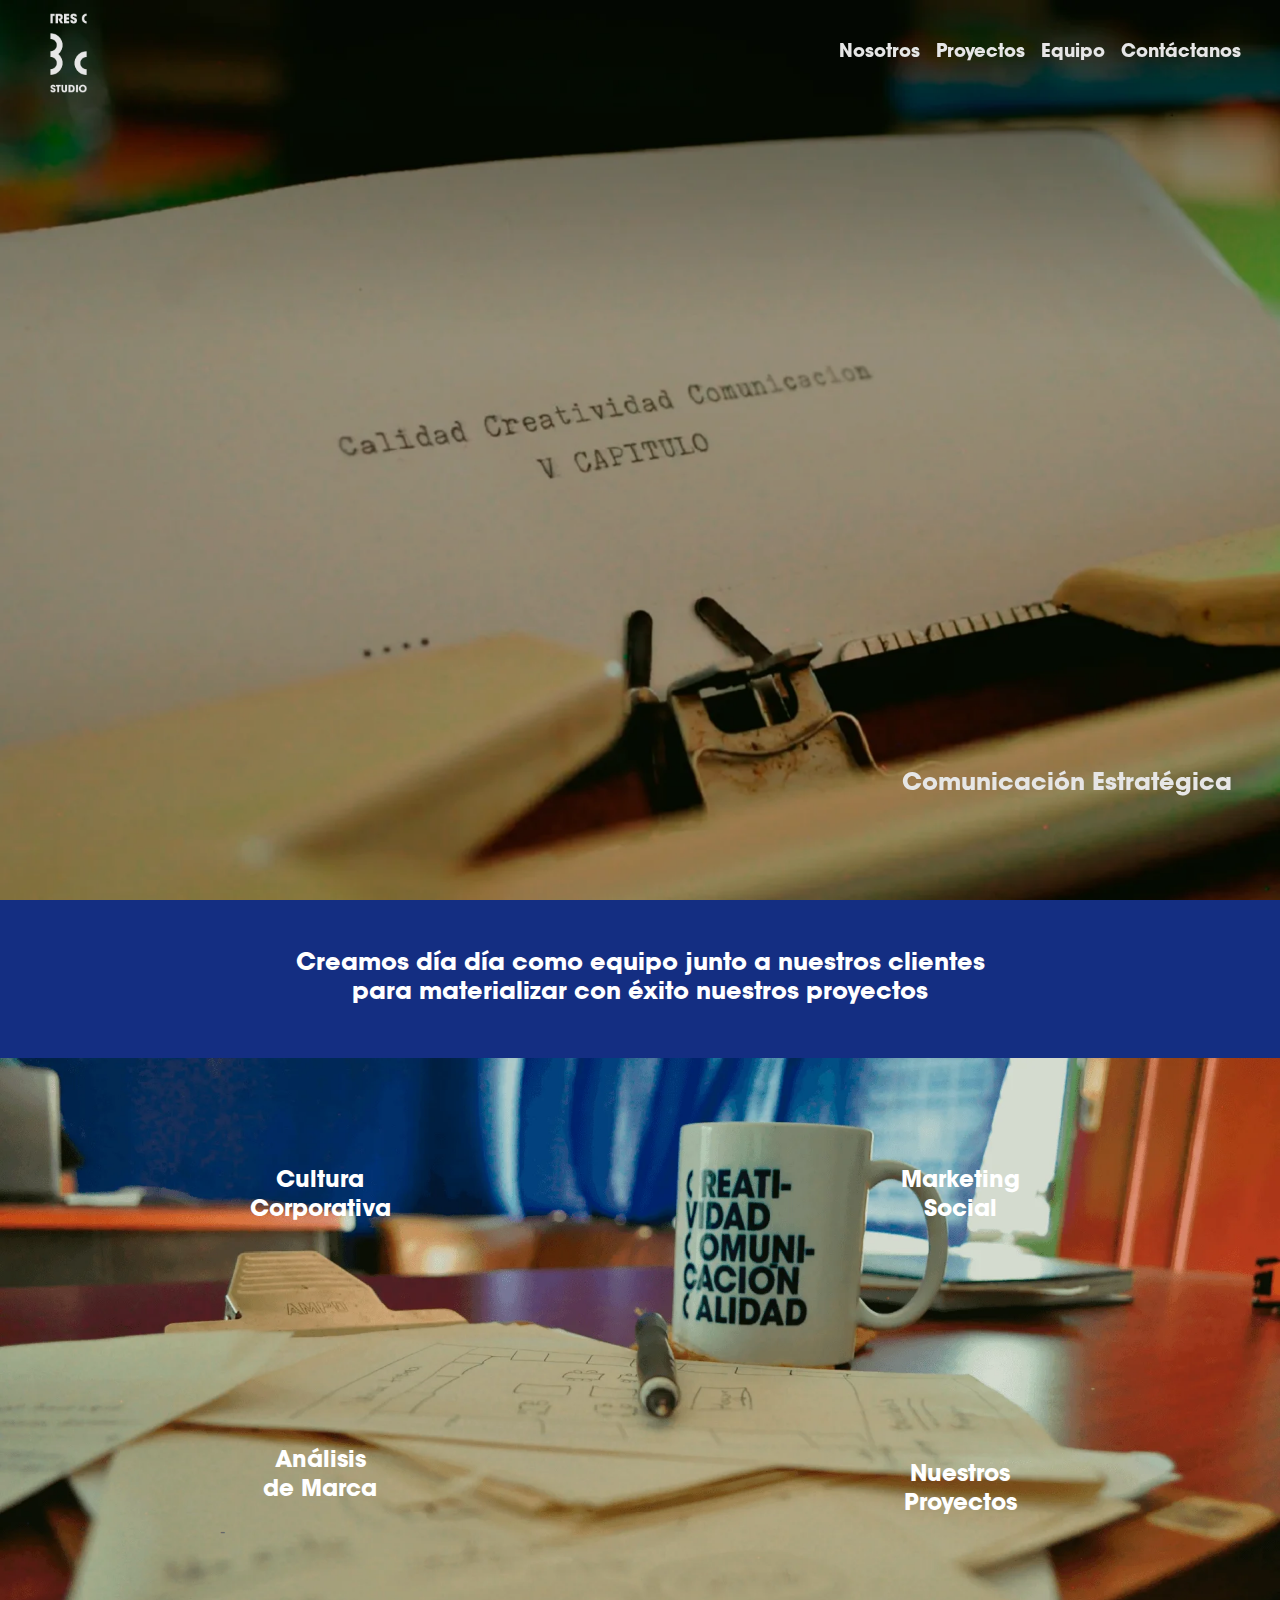
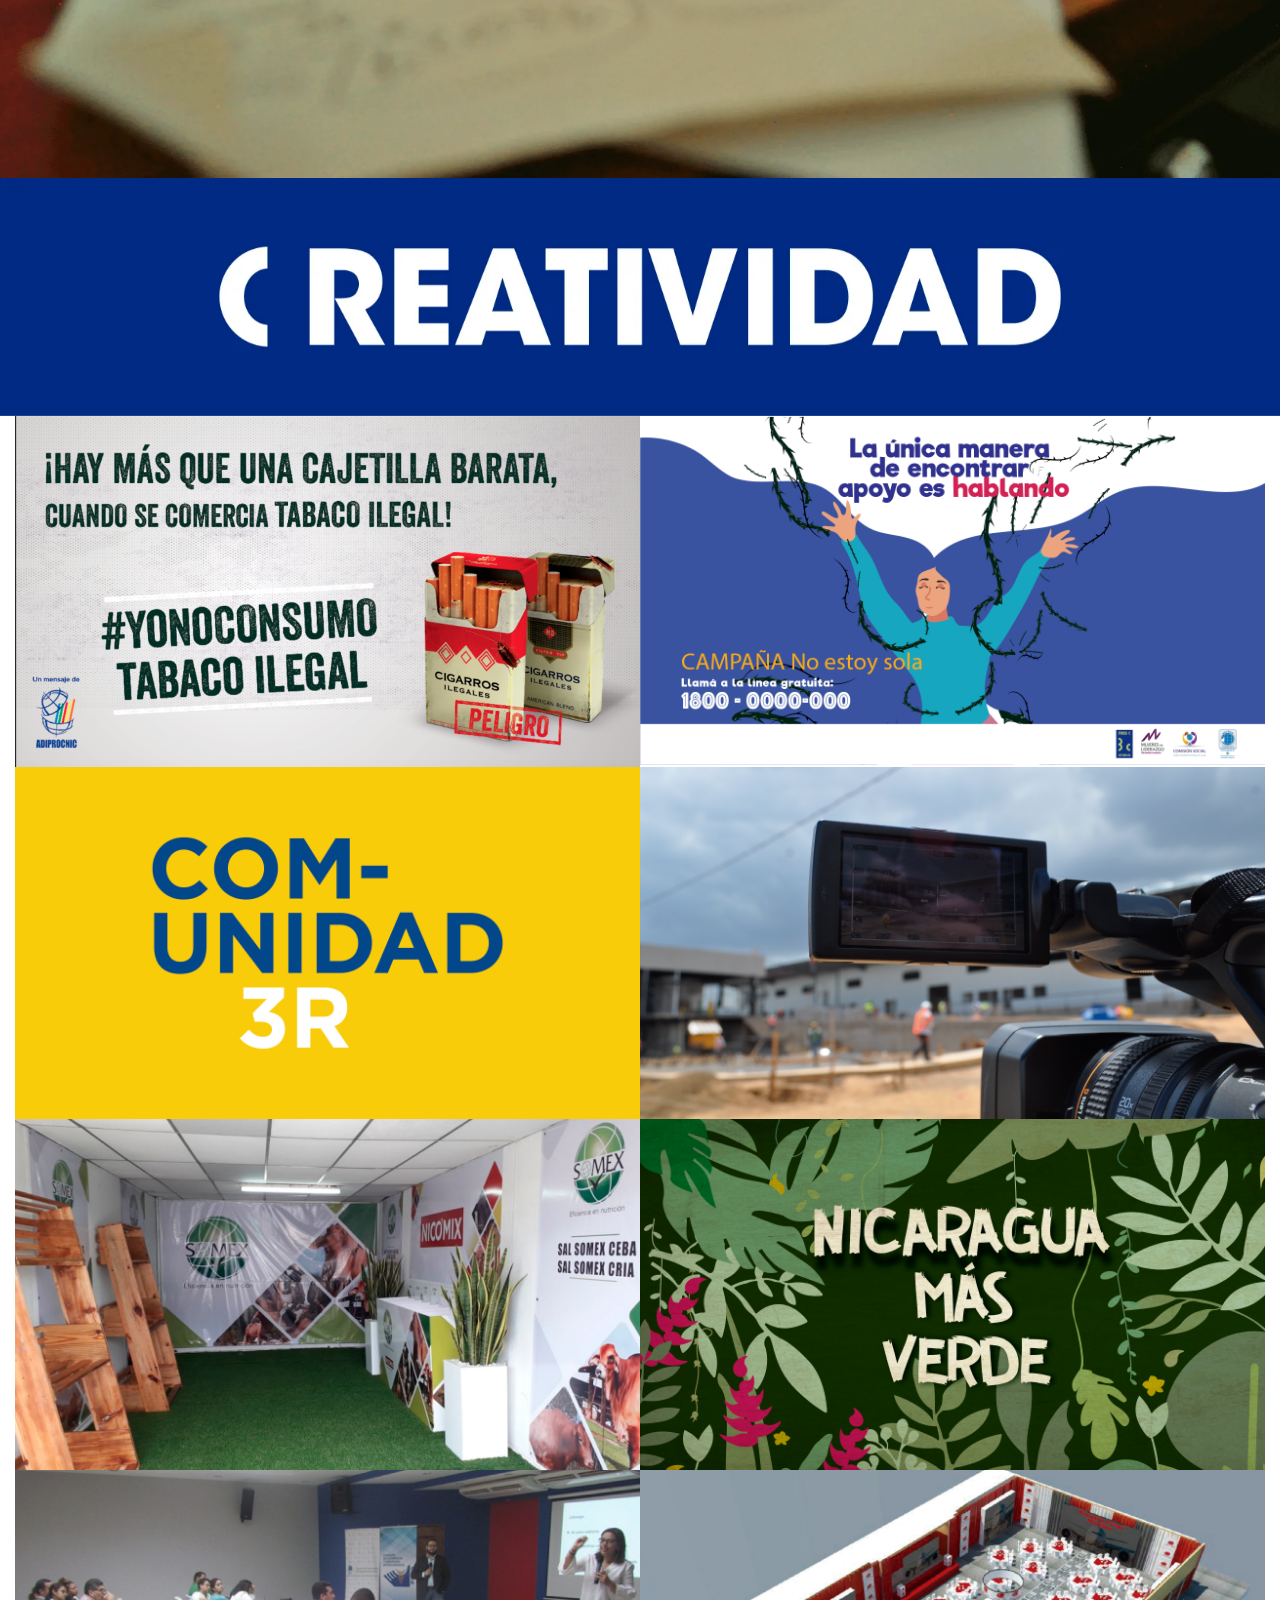
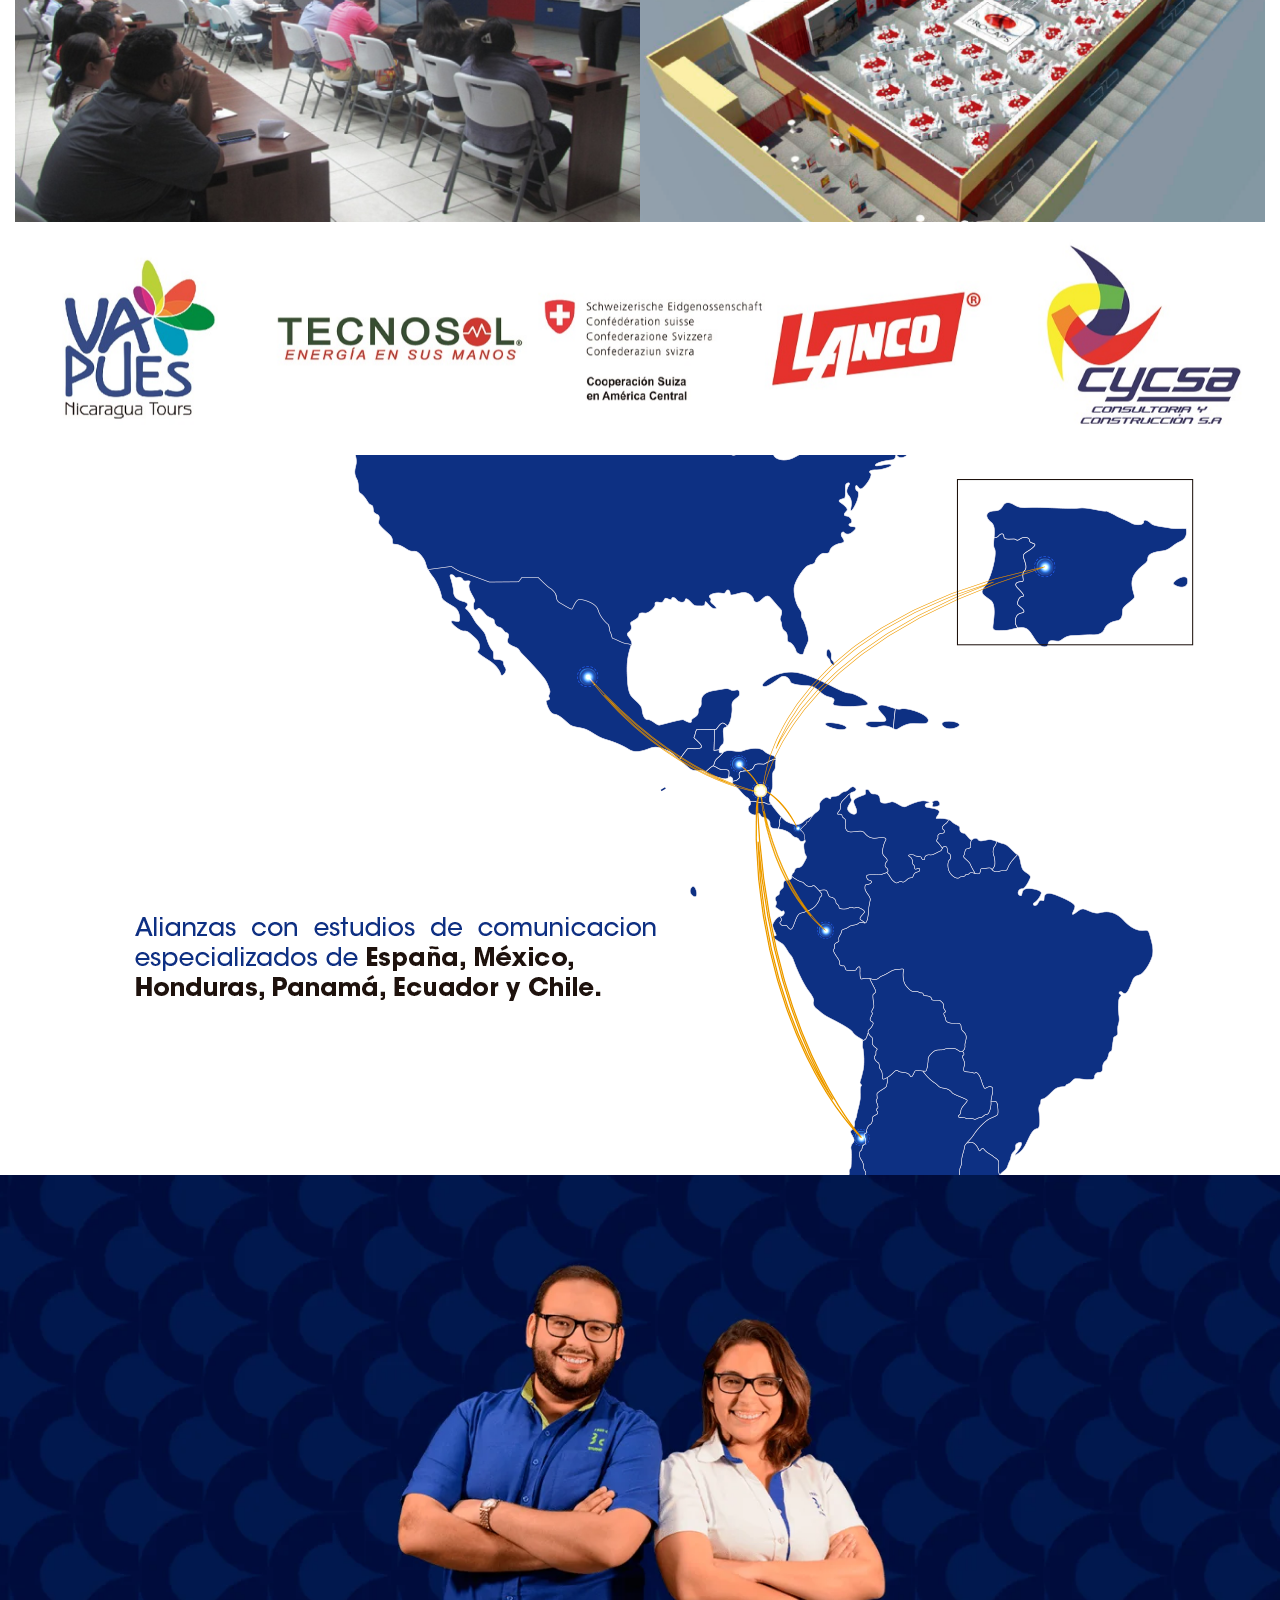
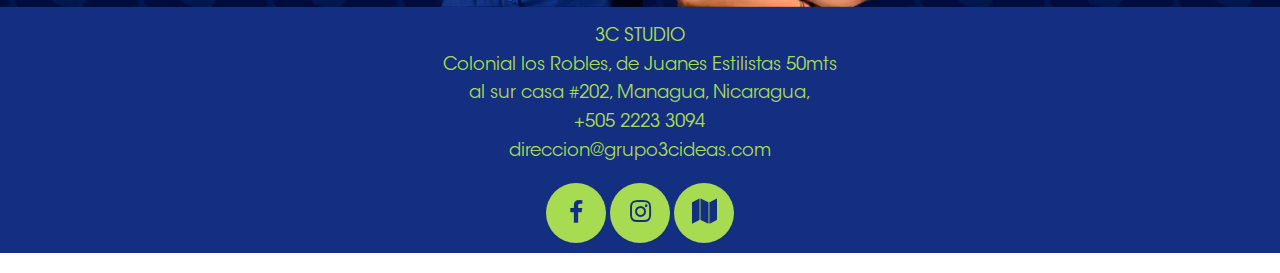
<file: index.html>
<!DOCTYPE html>
<html lang="en">
<head>
    <meta charset="UTF-8">
    <meta name="viewport" content="width=device-width, initial-scale=1.0">
    <!-- Favicon  -->
    <link rel="shortcut icon" href="img/core-img/favicon.ico">
    <!-- Title  -->
    <title>3 C Studio</title>
    <link rel="stylesheet" href="./css/bootstrap.css">
    <link rel="stylesheet" href="./css/styles.css">
    <link rel="stylesheet" href="./css/hamburgers.css">
    <link rel="stylesheet" href="./css/social-icn.css">
    <link rel="stylesheet" href="./css/animate.css">
    <link rel="stylesheet" href="./css/modal.css">
    <link rel="stylesheet" href="./css/loaderC.css">
</head>
<body >
    
<!-- Modal -->
<div class="modal fade" id="exampleModal" tabindex="-1" role="dialog" aria-labelledby="exampleModalLabel" aria-hidden="true">
    <div class="modal-dialog modal-dialog-centered modal-lg" role="document">
    <div class="modal-content">
      <div class="modal-body">
        <div class="card card-3">
            <div id="fotomodal" class="card-heading"></div>
            <div class="card-body">
                <div class="container">
                    <div class="row">
                        <div class="col-10">
                            <h2 class="title modal-title">Contáctanos</h2>
                        </div>
                        <div class="col-2">
                            <button type="button" class="close" data-dismiss="modal" aria-label="Close">
                                <span aria-hidden="true" style="color: white;">&times;</span>
                            </button>
                        </div>
                    </div>
                </div>
                <form action="enviar.php" method="POST">
                    <div class="input-group">
                        <input class="input--style-3" type="text" placeholder="Empresa"             name="nombre_empresa" required>
                    </div>
                    <div class="input-group">
                        <input class="input--style-3" type="text" placeholder="Persona de contacto" name="persona_contacto" required>
                    </div>
                    <div class="input-group">
                        <input class="input--style-3" type="email" placeholder="Email"              name="email" required>
                    </div>
                    <div class="input-group">
                        <input class="input--style-3" type="text" placeholder="Telefono"            name="phone" required>
                    </div>
                    <a href="p_privacidad.html" id="privaciad"><u> Política de Privacidad </u></a>                                                  
                    
                    <div class="p-t-10">
                        <button class="btn btn--pill btn--green" type="submit" name="enviar">Enviar</button>
                    </div>
                </form>
            </div>
        </div>
      </div>
    </div>
</div>
</div>


    <!--Blue header -->
    <header id="h2">
        <nav id="nav2" class="navbar  navbar-expand-lg  main_header_area fixed-top " >
            <a class="navbar-brand "  href="#">
                
                <img id="lghead2" src="img/core-img/Recurso-responsive.webp" alt="">
            </a>
            <button class="navbar-toggler   " type="button" data-toggle="collapse" data-target="#navbarNavDropdown2" aria-controls="navbarNavDropdown2" aria-expanded="false" aria-label="Toggle navigation">
                <span class="hamburger-box   ">
                <span class="hamburger-inner pepe " id="hamburgesa2"></span>
                </span>
            </span>
            </button>
        
            <div class="collapse navbar-collapse justify-content-end" " id="navbarNavDropdown2">
            <ul class="navbar-nav mm-st" id="ulnav" >
                <li class="nav-item text-center" >
                     <a class="nav-link coloris2" id="textinfo1" href="#pimg3">Nosotros</a>
                </li>
                <li class="nav-item  text-center">
                     <a class="nav-link coloris2" id="textinfo2" href="#pimg8">Proyectos</a>
                </li>
                <li class="nav-item  text-center">
                    <a class="nav-link coloris2" id="textinfo3" href="#equipo">Equipo</a>
                </li>

                <li class="nav-item  text-center">
                    <a class="nav-link coloris2" id="textinfo4" href="#" data-toggle="modal" data-target="#exampleModal">Contáctanos</a>
                </li>
            </ul>
            </div>
        </nav> 
    </header>

    <!--First section with white white header and landing section -->
    <div class="container-fluid" id="pimg1" >
        <div class="row ">
            <div class="col" >               
                <header id="h1">
                    <nav id="nav1" class="navbar  navbar-expand-lg  main_header_area " >
                        <a class="navbar-brand"  href="#">
                        <img id="lghead" src="img/core-img/Recurso.webp" alt="">
                        </a>
                        <button class="navbar-toggler " type="button" data-toggle="collapse" data-target="#navbarNavDropdown" aria-controls="navbarNavDropdown" aria-expanded="false" aria-label="Toggle navigation">
                            <span class="hamburger-box ">
                                <span class="hamburger-inner " id="hamburgesa"></span>
                                </span>
                            </span>
                        </button>
                        <div class="collapse navbar-collapse justify-content-end" " id="navbarNavDropdown">
                                <ul class="navbar-nav mm-st" id="ulnav" >
                                    <li class="nav-item text-center" >
                                        <a class="nav-link coloris" id="textinfo1" href="#pimg3">Nosotros</a>
                                    </li>
                                    <li class="nav-item  text-center">
                                        <a class="nav-link coloris" id="textinfo2" href="#pimg8">Proyectos</a>
                                    </li>
                                    <li class="nav-item  text-center">
                                        <a class="nav-link coloris" id="textinfo3" href="#equipo">Equipo</a>
                                    </li>
                                    <li class="nav-item  text-center">
                                        <a class="nav-link coloris" id="textinfo4" href="#" data-toggle="modal" data-target="#exampleModal">Contáctanos</a>
                                    </li>
                                </ul>
                        </div>
                    </nav> 
                </header>
            </div>
        </div>
        <div class="row  d-flex justify-content-end align-items-end" style="height: 85vh;" id="estra">
            <div class="mr-5 mb-5 ">
            <h4 class="mb-4">Comunicación Estratégica</h4>
            </div>
        </div>
    </div>

    <!-- Welcome text -->
    <div class="container-fluid" id="pimg6">
        <p id="textwelcome" class="wow fadeInUp text-break text-center">
            Creamos día día como equipo junto a nuestros clientes <br>
             para materializar con éxito nuestros proyectos
        </p>
    </div>

    <!-- Seccion De botones con la marca -->
    <div class=" container-fluid" id="pimg3">
        
            <div class=" row h-50 " id="secbtn">          
                <div class="  col-12 col-md-6 boton  align-self-center  ">              
                    <div class="row justify-content-center">
                        <div class=" col-auto"></div>
                        <div class=" col-auto ">
                            <div class="row ">
                                <a href="html/cultura.html" target="">
                                <div class="btny btny-one">
                                    <span><p>Cultura <br> Corporativa</p></span>
                                </div>
                                </a>
                            </div>
                        </div>
                        <div class=" col-auto" > 
                        </div>
                    </div>
                </div> 
                <div class="  col-12 col-md-6 boton align-self-center">
                    <div class=" row justify-content-center">
                        <div class=" col-auto"></div>
                        <div class=" col-auto ">
                            <div class="row ">
                                <a href="html/marketing.html" >
                                <div class="btny btny-one">
                                    <span><p>Marketing <br> Social</p></span>
                                </div>
                                </a>    
                            </div>
                        </div>
                        <div class=" col-auto"></div>
                    </div>
                </div> 
            </div>

            <div class=" row h-50 " id="secbtn">
                <div class=" col-12 col-md-6 boton align-self-center">
                    <div class="row justify-content-center">
                        <div class=" col-auto"></div>
                        <div class=" col-auto ">
                            <div class="row ">
                                <a href="html/analisis.html" >
                                <div class="btny btny-one">
                                    <span><p>Análisis <br> de Marca</p></span>
                                </div>
                                </a>
                            </div>-
                        </div>
                        <div class=" col-auto"></div>
                    </div>
                </div> 
                <div class=" col-12 col-md-6 boton align-self-center">
                    <div class="row justify-content-center">
                        <div class=" col-auto"></div>
                        <div class=" col-auto ">
                            <div class="row ">
                                <a href="html/proyectos.html" >
                                <div class="btny btny-one">
                                    <span><p>Nuestros <br> Proyectos</p></span>
                                </div>
                                </a>
                            </div>
                        </div>
                        <div class=" col-auto"></div>
                    </div>
                </div> 
            </div>
        

        
    </div>
    
    <!--Carouserl 1 de bienvenida -->    
    <div class="container-fluid" id="pimg4">
        <div id="carouselExampleIndicators" class="wow fadeInUp carousel slide " data-ride="carousel">
            <div class="carousel-inner">
            <div class="carousel-item active ">
                <img class="d-block w-100" src="img/advisor-img/tes-1.webp" alt="First slide">
            </div>
            <div class="carousel-item">
                <img class="d-block w-100" src="img/advisor-img/tes-2.webp" alt="Second slide">
            </div>
            <div class="carousel-item">
                <img class="d-block w-100" src="img/advisor-img/tes-3.webp" alt="Third slide">
            </div>
            </div>
            
        </div>
    </div>
    <!-- Modal -->
    <div class="modal fade" id="mktSocial" tabindex="-1" role="dialog" aria-labelledby="exampleModalLabel" aria-hidden="true">
        <div class="modal-dialog modal-dialog-centered modal-xl">
            <div class="modal-content" >
                <div class="projectos">
                    <img src="./img/gallery/2.webp" alt="">
                </div>            
            </div>
        </div>
    </div>
    <!-- Photos projects gallery -->
    <div class="container-fluid" id="pimg8">
        <section id="portfolio">
            <div class="wow fadeInUp container-fluid p-0">
                <div class="row no-gutters">
                    <div class="col-12 col-md-6">
                        <a class="portfolio-box"  href="./html/responsabilidadP.html" target="_blank" >
                            <img class="img-fluid w-100" src="img/gallery/responsabilidad.png" alt="" />
                            <div class="portfolio-box-caption p-3">
                                <div class="project-name">Responsabilidad Social Empresarial</div>
                            </div></a>
                        
                    </div>
                    <div class="col-12 col-md-6">
                        <a class="portfolio-box" href="./html/diseño.html" target="_blank">
                            <img class="img-fluid w-100" src="img/gallery/diseño.png" alt="" />
                            <div class="portfolio-box-caption">
                                <div class="project-name">Diseño</div>
                            </div></a>
                        
                    </div>
                    <div class="col-12 col-md-6">
                        <a class="portfolio-box" href="./html/marketingP.html" target="_blank" >
                            <img class="img-fluid w-100" src="img/gallery/2.webp.png" alt="" />
                            <div class="portfolio-box-caption">
                                <div class="project-name">Marketing Social</div>
                            </div></a>
                       
                    </div>
                    <div class="col-12 col-md-6">
                        <a class="portfolio-box" href="./html/produccionP.html" target="_blank">
                            <img class="img-fluid w-100" src="img/gallery/9.webp.png" alt="" />
                            <div class="portfolio-box-caption p-3">
                                <div class="project-category text-white-50">Category</div>
                                <div class="project-name">Producción Audiovisual</div>
                            </div></a>
                       
                    </div>
                    <div class="col-12 col-md-6">
                        <a class="portfolio-box" href="./html/activaciones.html" target="_blank">
                            <img class="img-fluid w-100" src="img/gallery/32.png" alt="" />
                            <div class="portfolio-box-caption p-3">
                                <div class="project-category text-white-50">Category</div>
                                <div class="project-name">Activaciones</div>
                            </div></a>
                        
                    </div>
                    <div class="col-12 col-md-6">
                        <a class="portfolio-box" href="./html/proyectosp.html" target="_blank">
                            <img class="img-fluid w-100" src="img/gallery/7.webp.png" alt="" />
                            <div class="portfolio-box-caption">
                                <div class="project-name">Proyectos</div>
                            </div></a>
                        
                    </div>
                    <div class="col-12 col-md-6">
                        <a class="portfolio-box" href="./html/fortalecimiento.html" target="_blank">
                            <img class="img-fluid w-100" src="img/gallery/confe.jpeg" alt="" />
                        <div class="portfolio-box-caption">
                                <div class="project-name">Fortalecimiento Institucional</div>
                            </div></a>
                    </div>
                    <div class="col-12 col-md-6">
                        <a class="portfolio-box" href="./html/eventos.html" target="_blank">
                            <img class="img-fluid w-100" src="img/gallery/5.webp.png" alt="" />
                            <div class="portfolio-box-caption">
                                <div class="project-name">Eventos corporativos</div>
                            </div></a>
                    </div>
                </div>
            </div>
        </section>
    </div>
    
    <!--Carousel de patrocinadores -->
    <div class="container-fluid" id="pimg7">
        <div id="carouselExampleIndicators" class="wow fadeInUp carousel slide " data-ride="carousel">
            <div class="carousel-inner">
                <div class="carousel-item active ">
                    <img class="d-block w-100" src="img/bg-pattern/Empresas-1.jpg" alt="First slide">
                </div>
                <div class="carousel-item ">
                    <img class="d-block w-100" src="img/bg-pattern/Empresas-2.jpg" alt="First slide">
                </div>
                <div class="carousel-item ">
                    <img class="d-block w-100" src="img/bg-pattern/Empresas-3.jpg" alt="First slide">
                </div>
                <div class="carousel-item ">
                    <img class="d-block w-100" src="img/bg-pattern/Empresas-4.jpg.png" alt="First slide">
                </div>
            </div>
            
        </div>
    </div>
    
    <!--Mapa -->
    <div class="" id="equipo">
        
        <img src="img/bg-pattern/alianzas.webp.png" class="wow fadeInUp d-block w-100" alt="">
    </div>
    
    <!--Social Media Icons-->
    <div class="wow fadeInUp" id="pimg11">     
    </div>

    <div class="container-fluid" id="pimg6">

        <div class="row wow fadeInUp" id="infotext">
            <div class="  col-1 col-md-2"></div>
            <div class="  col-10 col-md-8 mt-3 ">
                <div class="row"><p class="info-contacto  w-100 text-center">3C STUDIO</p></div>
                <div class="row"><p class="info-contacto  w-100 text-center">Colonial los Robles, de Juanes Estilistas 50mts</p></div>
                <div class="row"><p class="info-contacto  w-100 text-center">al sur casa #202, Managua, Nicaragua,</p></div>
                <div class="row"><p class="info-contacto  w-100 text-center">+505 2223 3094</p></div>
                <div class="row"><p class="info-contacto  w-100 text-center">direccion@grupo3cideas.com</p></div>
            </div>
            <div class="  col-1 col-md-2"></div>
        </div>
         <div class="wow fadeInUp row mt-3 ">
             <div class="col">
                <div class="social-container">
                    <ul class="social-icons">
                        <li><a href="https://www.facebook.com/grupo3cideas/#" target="_blank"><i class="fa fa-facebook facebook-icn"></i></a></li>
                        <li><a href="https://www.instagram.com/3cstudio/?hl=es-la" target="_blank"><i class="fa fa-instagram instagram-icn"></i></a></li>
                        <li><a href="https://g.page/3c-studio-Nicaragua?share" target="_blank"><i class="fa fa-map map-icn"></i></a></li>
                    </ul>
                </div> 
             </div>
         </div>
    </div>

    <div class="loader-wrapper">
        <span class="loader"><span class="loader-inner"></span></span>
    </div>

    <script src="https://code.jquery.com/jquery-3.5.1.min.js" integrity="sha256-9/aliU8dGd2tb6OSsuzixeV4y/faTqgFtohetphbbj0=" crossorigin="anonymous"></script>        <script src="https://cdn.jsdelivr.net/npm/popper.js@1.16.0/dist/umd/popper.min.js" integrity="sha384-Q6E9RHvbIyZFJoft+2mJbHaEWldlvI9IOYy5n3zV9zzTtmI3UksdQRVvoxMfooAo" crossorigin="anonymous"></script>
        <script src="./js/bootstrap.bundle.min.js"></script>
        <script src="./js/headerAnimation.js"></script>
        <script src="./js/hamburger.js"></script>
        <script src="./js/wow.min.js"></script>
        <script>
        $(window).on("load",function(){
            $(".loader-wrapper").fadeOut("slow");
        });

        $('.navbar-nav>li>a').on('click', function(){
        $('.navbar-collapse').collapse('hide');
        });

        $('a').on('click', function(){
        $('.navbar-collapse').collapse('hide');
        });
        </script>
</body>
</html>
</file>
<file: css/styles.css>
/*-------------*/

body , html{
    height: 100%;
    margin: 0;
    font-size: 16px;
    font-weight: 400;
    line-height: 1.8em;
    color: #666;
}



.loader{
    position: fixed;
    top: 47%;
    left: 48%;
    z-index: 99999;
    
}
a:link, a:visited, a:active {
    text-decoration:none;
}
#pimg1,#pimg2,#pimg3,#pimg5,#pimg6,#pimg7,#pimg8,#pimg9,#pimg11{
    position: relative;
    background-position: center;
    background-size: cover;
    background-repeat: no-repeat;

    /*fixed se queda
    scroll se mueve*/
    background-attachment: fixed ;
}

#pimg1{
    min-height: 100%;
    filter: brightness(90%);
    background-color: black;
    background-image: url(../img/bg-pattern/rr1.webp);
    background-attachment: scroll;
}

#pimg1 h4{
    color: white;
    font-family: AvantGardeStdBold;
}

#pimg2{
    background-color:#142E82;
    background-image: url(../img/bg-pattern/contact1.webp);
    min-height: 50%;

}

#pimg4{
    padding: 0;
    
}


.loader{
    top: 50%;
    left: 50%;
    z-index: 999;
}


#pimg3{
    background-color: brown;
    background-image: url(../img/bg-pattern/entendernos3.webp);
    min-height: 80%;
    background-attachment: scroll ;
    background-position: top;
    
}




#pimg5{
    padding: 0;
   /* min-height: 40%;*/
   /* background: url(img/advisor-img/tes-2.png);*/
    background-attachment: scroll;
    background-repeat: no-repeat;
    background-position: center;
   /* background-size: contain;*/
    

}

#pimg6{
    min-height: 10%;
   background-color: #142E82;
}

#pimg8{
   /* background-image: url(/img/bg-pattern/contact.png);*/
  
    min-height: 95%;
    background-attachment: scroll ;
}

#pimg9{
     min-height: 50%;
}

#pimg10{
    background-color: rgb(91, 82, 219);
     min-height: 100%;
}

#pimg11{
    min-height: 48%;
    background-image: url(../img/gallery/cuadrado-122c1.webp);
    background-repeat: no-repeat;
    position: relative;
    background-position: center;
    background-size: cover;
    background-repeat: no-repeat;
    background-attachment: scroll ;
    
}
/*
.modal-body,.modal-footer,
.modal-header,#contactanos,
.form-control,#btn-submit{
    background-color: #142E82 !important;
    color: #A7DB52;
}

#btn-submit{
    color: white;
    border: 1px solid white;
}
.form-control:focus{
    box-shadow: 0 0 0 0.2rem rgba(255, 255, 255, 0.445) !important;
}
*/



@media(max-width:568px){
    #pimg1,#pimg2,#pimg3{
        background-attachment:scroll ;
    }
    
    #lghead{
        height: 50px !important;

    }
    
    #pimg1{
        background-image: url(../img/bg-pattern/test2orginal.webp);
    }

    
    #textwelcome{
        font-size: 125% !important;
    }
        
    
}

@media(max-width:998px){
    
    
    #lghead{
        height: 80px !important;

    }
    
    
    
}

#privacidad{
    color: rgba(255, 255, 255, 0.801);
}

#privacidad:hover{
    color: #ffff;
}


/*---------------------------*/

ol li, ul li {
    list-style: outside  none;
}

@font-face {
    font-family: AvantGardeStdBold;
    src: url(../fonts/ITCAvantGardeStdBold.otf);
    
}

@font-face {
    font-family: AvantGardeStdLight;
    src: url(../fonts/ITCAvantGardeStdXLt.otf);
}


@font-face {
    font-family: AvantGardeStd;
    src: url(../fonts/ITCAvantGardeStdBk.otf);
}


#portfolio{
    font-family: AvantGardeStdbold;
    font-weight: 500;
    font-size: 14px;
}

.cl{
    border: 1px solid black;
}

#h2{
    visibility: hidden;
    
}



.sticky{
    transform: translate(0,-200px);
    transition: all .5s ease;
}


.inView{
    background-color:  #142E82 !important;
    transform: translate(0,0);
    transition: all .5s ease;
}


#navbar1{
    position: sticky !important;
    top: 0px !important;
}




.coloris{
    color: white;
    font-size: 18px;
    font-weight: bold;       
    line-height: normal;
    font-family: 'AvantGardeStdBold', PT Sans Narrow, Arial, sans-serif;
    font-style: normal;
    font-variant: normal;
}
.coloris:hover{
    background-color: white;
    color: black;
}

.coloris2{
    color: #A7DB52;
    font-size: 18px;
    font-weight: bold;       
    line-height: normal;
    font-family: 'AvantGardeStdBold', PT Sans Narrow, Arial, sans-serif;
    font-style: normal;
    font-variant: normal;
}

.coloris2:hover{
    background-color: #A7DB52;
    color: #142E82;
}

.hamburger-inner, .hamburger-inner::before, .hamburger-inner::after {
    
    background-color: white;
}

.pepe,.pepe::before,.pepe::after{
     background-color: #A7DB52;
     
}

.pepebox{
     
     height: 10px !important;
}

.lgheadGreen{
    filter: brightness(100%) invert(0%); 
}

#lghead{
    margin-left: 15px;
    
    height: 80px;
    filter: brightness(0%) invert(100%); 
}

#lghead2{
    
    margin-left: 15px;
    
    height: 50px;
   
   
}

#nav2{
    height: 70px !important;
    background-color: #142E82;
}

#navbarNavDropdown2{
    background-color: #142E82;
}


/*END HEADER*/


#textwelcome{
    padding: 50px 0;
    margin-bottom: 0;
    line-height: normal;
    color: white;
    font-family: 'AvantGardeStdBold', PT Sans Narrow, Arial, sans-serif;
    font-size: 150%;

    
        

    
}

/*WELCOME AREA*/

/*END WELCOME AREA*/

/*
*/


/*-----------------BOTONES--------------------------------*/

.btny {
	padding: 10px;
	height: 80px;
	text-align: center;
	width: 230px;
    cursor: pointer;
    font-size: 23px;
    font-family: 'AvantGardeStdBold', PT Sans Narrow, Arial, sans-serif;
    text-align: left;
}

.btny-one {
	color: #FFF;
	transition: all 0.3s;
	position: relative;
}
.btny-one span {
    transition: all 0.3s;
    
}

.btny-one span p {
   text-align: center;
    
}
.btny-one::before {
	content: '';
	position: absolute;
	bottom: 0;
	left: 0;
	width: 100%;
	height: 100%;
	z-index: 1;
	opacity: 0;
	transition: all 0.3s;
	border-top-width: 1px;
	border-bottom-width: 1px;
	border-top-style: solid;
	border-bottom-style: solid;
	border-top-color:    white;
	border-bottom-color: white;
	transform: scale(0.1, 1);
}
.btny-one:hover span {
    letter-spacing: 2px;
    color: white;
}
.btny-one:hover::before {
	opacity: 1;	
	transform: scale(1, 1);	
}
.btny-one::after {
	content: '';
	position: absolute;
	bottom: 0;
	left: 0;
	width: 100%;
	height: 100%;
	z-index: 1;
	transition: all 0.3s;
	/*background-color: rgba(255,255,255,0.1);*/
}
.btny-one:hover::after {
	opacity: 0;	
	transform: scale(0.1, 1);
}
/*Espaciado de los botones */
.boton{
    padding: 100px;  
}


/*-----------------FIN BOTONES--------------------------------*/

/*---------------The Team-----------------------------------*/
.center-r{
    text-align: center;
    color: black;
    font-family: 'AvantGardeStdLight', PT Sans Narrow, Arial, sans-serif;
    

}

.center-r img{
    box-shadow: solid 1px black !important;
}

.center-r p{
    font-size: 15px;
}

.btnz{
	content: '';
	position: absolute;
	bottom: 0;
	left: 0;
	width: 100%;
	height: 100%;
	z-index: 1;
	opacity: 0;
	transition: all 0.3s;
	border-top-width: 1px;
	border-bottom-width: 1px;
	border-top-style: solid;
	border-bottom-style: solid;
	border-top-color:    black;
	border-bottom-color: black;
	transform: scale(0.1, 1);
}
/*---------------QUIENES SON FIN-----------------------------*/
#portfolio .container-fluid, #portfolio .container-sm, #portfolio .container-md, #portfolio .container-lg, #portfolio .container-xl {
    max-width: 1920px;
  }
  #portfolio .container-fluid .portfolio-box, #portfolio .container-sm .portfolio-box, #portfolio .container-md .portfolio-box, #portfolio .container-lg .portfolio-box, #portfolio .container-xl .portfolio-box {
    position: relative;
    display: block;
  }
  #portfolio .container-fluid .portfolio-box .portfolio-box-caption, #portfolio .container-sm .portfolio-box .portfolio-box-caption, #portfolio .container-md .portfolio-box .portfolio-box-caption, #portfolio .container-lg .portfolio-box .portfolio-box-caption, #portfolio .container-xl .portfolio-box .portfolio-box-caption {
    display: flex;
    align-items: center;
    justify-content: center;
    flex-direction: column;
    width: 100%;
    height: 100%;
    position: absolute;
    bottom: 0;
    text-align: center;
    opacity: 0;
    color: rgb(0, 0, 0);
    background: rgba(255, 255, 255, 0.774);
    transition: opacity 0.25s ease;
    text-align: center;
  }
  #portfolio .container-fluid .portfolio-box .portfolio-box-caption .project-category, #portfolio .container-sm .portfolio-box .portfolio-box-caption .project-category, #portfolio .container-md .portfolio-box .portfolio-box-caption .project-category, #portfolio .container-lg .portfolio-box .portfolio-box-caption .project-category, #portfolio .container-xl .portfolio-box .portfolio-box-caption .project-category {
    font-family: "Merriweather Sans", -apple-system, BlinkMacSystemFont, "Segoe UI", Roboto, "Helvetica Neue", Arial, "Noto Sans", sans-serif, "Apple Color Emoji", "Segoe UI Emoji", "Segoe UI Symbol", "Noto Color Emoji";
    font-size: 0.85rem;
    font-weight: 600;
    text-transform: uppercase;
  }
  #portfolio .container-fluid .portfolio-box .portfolio-box-caption .project-name, #portfolio .container-sm .portfolio-box .portfolio-box-caption .project-name, #portfolio .container-md .portfolio-box .portfolio-box-caption .project-name, #portfolio .container-lg .portfolio-box .portfolio-box-caption .project-name, #portfolio .container-xl .portfolio-box .portfolio-box-caption .project-name {
    font-size: 1.2rem;
  }
  #portfolio .container-fluid .portfolio-box:hover .portfolio-box-caption, #portfolio .container-sm .portfolio-box:hover .portfolio-box-caption, #portfolio .container-md .portfolio-box:hover .portfolio-box-caption, #portfolio .container-lg .portfolio-box:hover .portfolio-box-caption, #portfolio .container-xl .portfolio-box:hover .portfolio-box-caption {
    opacity: 1;
  }
  
  .text-white-75 {
    color: rgba(255, 255, 255, 0.75);
  }


.info-contacto{
    color: #A7DB52;
    font-family: AvantGardeStd;    font-size: 18px;

}


html{
    scroll-behavior: smooth;
}
</file>
<file: css/modal.css>
/* ==========================================================================
   #FONT
   ========================================================================== */
   @font-face {
    font-family: AvantGardeStdBold;
    src: url(../fonts/ITCAvantGardeStdBold.otf);
    
}

@font-face {
    font-family: AvantGardeStdLight;
    src: url(../fonts/ITCAvantGardeStdXLt.otf);
}

/* ==========================================================================
   #GRID
   ========================================================================== */
.row {
  display: -webkit-box;
  display: -webkit-flex;
  display: -moz-box;
  display: -ms-flexbox;
  display: flex;
  -webkit-flex-wrap: wrap;
  -ms-flex-wrap: wrap;
  flex-wrap: wrap;
}

.row-space {
  -webkit-box-pack: justify;
  -webkit-justify-content: space-between;
  -moz-box-pack: justify;
  -ms-flex-pack: justify;
  justify-content: space-between;
}

.col-2 {
  width: -webkit-calc((100% - 60px) / 2);
  width: -moz-calc((100% - 60px) / 2);
  width: calc((100% - 60px) / 2);
}

@media (max-width: 767px) {
  .col-2 {
    width: 100%;
  }
}

/* ==========================================================================
   #BOX-SIZING
   ========================================================================== */
/**
 * More sensible default box-sizing:
 * css-tricks.com/inheriting-box-sizing-probably-slightly-better-best-practice
 */


/* ==========================================================================
   #RESET
   ========================================================================== */
/**
 * A very simple reset that sits on top of Normalize.css.
 */
body,
h1, h2, h3, h4, h5, h6,
blockquote, p, pre,
dl, dd, ol, ul,
figure,
hr,
fieldset, legend {
  margin: 0;
  padding: 0;
}

/**
 * Remove trailing margins from nested lists.
 */
li > ol,
li > ul {
  margin-bottom: 0;
}

/**
 * Remove default table spacing.
 */
table {
  border-collapse: collapse;
  border-spacing: 0;
}

/**
 * 1. Reset Chrome and Firefox behaviour which sets a `min-width: min-content;`
 *    on fieldsets.
 */
fieldset {
  min-width: 0;
  /* [1] */
  border: 0;
}

button {
  outline: none;
  background: none;
  border: none;
}

/* ==========================================================================
   #PAGE WRAPPER
   ========================================================================== */
.page-wrapper {
  min-height: 100vh;
}

.card {
  font-family: AvantGardeStdLight;
  font-weight: 500;
  font-size: 14px;
}


/* ==========================================================================
   #BACKGROUND
   ========================================================================== */

/* ==========================================================================
   #SPACING
   ========================================================================== */
.p-t-100 {
  padding-top: 100px;
}

.p-t-180 {
  padding-top: 180px;
}

.p-t-20 {
  padding-top: 20px;
}

.p-t-10 {
  padding-top: 10px;
}

.p-t-30 {
  padding-top: 30px;
}

.p-b-100 {
  padding-bottom: 100px;
}

/* ==========================================================================
   #WRAPPER
   ========================================================================== */
.wrapper {
  margin: 0 auto;
}

.wrapper--w960 {
  max-width: 960px;
}

.wrapper--w780 {
  max-width: 780px;
}

.wrapper--w680 {
  max-width: 680px;
}

/* ==========================================================================
   #BUTTON
   ========================================================================== */
.btn {
  display: inline-block;
  line-height: 40px;
  padding: 0 33px;
  font-family: Poppins, Arial, "Helvetica Neue", sans-serif;
  cursor: pointer;
  color: #fff;
  -webkit-transition: all 0.4s ease;
  -o-transition: all 0.4s ease;
  -moz-transition: all 0.4s ease;
  transition: all 0.4s ease;
  font-size: 18px;
}

.btn--radius {
  -webkit-border-radius: 3px;
  -moz-border-radius: 3px;
  border-radius: 3px;
}

.btn--pill {
  -webkit-border-radius: 20px;
  -moz-border-radius: 20px;
  border-radius: 20px;
}

.btn--green {
  background: #A7DB52;
  color: #142E82;

}

.btn--green:hover {
  background: rgba(77, 174, 60, 0.795);
  color: #142E82;
}

/* ==========================================================================
   #DATE PICKER
   ========================================================================== */
td.active {
  background-color: #2c6ed5;
}

input[type="date" i] {
  padding: 14px;
}

.table-condensed td, .table-condensed th {
  font-size: 14px;
  font-family: "Roboto", "Arial", "Helvetica Neue", sans-serif;
  font-weight: 400;
}

.daterangepicker td {
  width: 40px;
  height: 30px;
}

.daterangepicker {
  border: none;
  -webkit-box-shadow: 0px 8px 20px 0px rgba(0, 0, 0, 0.15);
  -moz-box-shadow: 0px 8px 20px 0px rgba(0, 0, 0, 0.15);
  box-shadow: 0px 8px 20px 0px rgba(0, 0, 0, 0.15);
  display: none;
  border: 1px solid #e0e0e0;
  margin-top: 5px;
}

.daterangepicker::after, .daterangepicker::before {
  display: none;
}

.daterangepicker thead tr th {
  padding: 10px 0;
}

.daterangepicker .table-condensed th select {
  border: 1px solid #ccc;
  -webkit-border-radius: 3px;
  -moz-border-radius: 3px;
  border-radius: 3px;
  font-size: 14px;
  padding: 5px;
  outline: none;
}

/* ==========================================================================
   #FORM
   ========================================================================== */
input {
  outline: none;
  margin: 0;
  border: none;
  -webkit-box-shadow: none;
  -moz-box-shadow: none;
  box-shadow: none;
  width: 100%;
  font-size: 14px;
  font-family: inherit;
}

.input-icon {
  position: absolute;
  font-size: 18px;
  color: #ccc;
  right: 8px;
  top: 50%;
  -webkit-transform: translateY(-50%);
  -moz-transform: translateY(-50%);
  -ms-transform: translateY(-50%);
  -o-transform: translateY(-50%);
  transform: translateY(-50%);
  cursor: pointer;
}

.input-group {
  position: relative;
  margin-bottom: 33px;
  border-bottom: 1px solid rgba(255, 255, 255, 0.2);
}

.input--style-3 {
  padding: 5px 0;
  font-size: 16px;
  color: #ccc;
  background: transparent;
}

.input--style-3::-webkit-input-placeholder {
  /* WebKit, Blink, Edge */
  color: #ccc;
}

.input--style-3:-moz-placeholder {
  /* Mozilla Firefox 4 to 18 */
  color: #ccc;
  opacity: 1;
}

.input--style-3::-moz-placeholder {
  /* Mozilla Firefox 19+ */
  color: #ccc;
  opacity: 1;
}

.input--style-3:-ms-input-placeholder {
  /* Internet Explorer 10-11 */
  color: #ccc;
}

.input--style-3:-ms-input-placeholder {
  /* Microsoft Edge */
  color: #ccc;
}

/* ==========================================================================
   #SELECT2
   ========================================================================== */
.select--no-search .select2-search {
  display: none !important;
}

.rs-select2 .select2-container {
  width: 100% !important;
  outline: none;
}

.rs-select2 .select2-container .select2-selection--single {
  outline: none;
  border: none;
  height: 36px;
  background: transparent;
}

.rs-select2 .select2-container .select2-selection--single .select2-selection__rendered {
  line-height: 36px;
  padding-left: 0;
  color: #ccc;
  font-size: 16px;
  font-family: inherit;
}

.rs-select2 .select2-container .select2-selection--single .select2-selection__arrow {
  height: 34px;
  right: 4px;
  display: -webkit-box;
  display: -webkit-flex;
  display: -moz-box;
  display: -ms-flexbox;
  display: flex;
  -webkit-box-pack: center;
  -webkit-justify-content: center;
  -moz-box-pack: center;
  -ms-flex-pack: center;
  justify-content: center;
  -webkit-box-align: center;
  -webkit-align-items: center;
  -moz-box-align: center;
  -ms-flex-align: center;
  align-items: center;
}

.rs-select2 .select2-container .select2-selection--single .select2-selection__arrow b {
  display: none;
}

.rs-select2 .select2-container .select2-selection--single .select2-selection__arrow:after {
  font-family: "Material-Design-Iconic-Font";
  content: '\f2f9';
  font-size: 18px;
  color: #ccc;
  -webkit-transition: all 0.4s ease;
  -o-transition: all 0.4s ease;
  -moz-transition: all 0.4s ease;
  transition: all 0.4s ease;
}

.rs-select2 .select2-container.select2-container--open .select2-selection--single .select2-selection__arrow::after {
  -webkit-transform: rotate(-180deg);
  -moz-transform: rotate(-180deg);
  -ms-transform: rotate(-180deg);
  -o-transform: rotate(-180deg);
  transform: rotate(-180deg);
}

.select2-container--open .select2-dropdown--below {
  border: none;
  -webkit-border-radius: 3px;
  -moz-border-radius: 3px;
  border-radius: 3px;
  -webkit-box-shadow: 0px 8px 20px 0px rgba(0, 0, 0, 0.15);
  -moz-box-shadow: 0px 8px 20px 0px rgba(0, 0, 0, 0.15);
  box-shadow: 0px 8px 20px 0px rgba(0, 0, 0, 0.15);
  border: 1px solid #e0e0e0;
  margin-top: 5px;
  overflow: hidden;
}

/* ==========================================================================
   #TITLE
   ========================================================================== */
.title {
  font-size: 24px;
  color: #fff;
  font-weight: 400;
  margin-bottom: 36px;
}



/* ==========================================================================
   #CARD
   ========================================================================== */
.modal-content{

  border: none;
  background-color: transparent !important;
}
.card {
  overflow: hidden;
  -webkit-border-radius: 3px;
  -moz-border-radius: 3px;
  border-radius: 3px;
  background: #fff;
}

.card-3 {
  background: #142E82;
  -webkit-border-radius: 10px;
  -moz-border-radius: 10px;
  border-radius: 10px;
  -webkit-box-shadow: 0px 8px 20px 0px rgba(0, 0, 0, 0.15);
  -moz-box-shadow: 0px 8px 20px 0px rgba(0, 0, 0, 0.15);
  box-shadow: 0px 8px 20px 0px rgba(0, 0, 0, 0.15);
  width: 100%;
  display: table;
}

.card-3 .card-heading {
  background: url("../img/bg-pattern/contact2.webp") top left/cover no-repeat;
  display: table-cell;
  width: 50%;
}

.card-3 .card-body {
  padding: 57px 65px;
  padding-bottom: 65px;
  display: table-cell;
}

@media (max-width: 767px) {
  .card-3 {
    display: block;
  }
  .card-3 .card-heading {
    display: none !important;
    width: 100%;
    height: 10px;
    padding-top: 400px;
    background-position: center center;
  }
  .card-3 .card-body {
    display: block;
    width: 100%;
    padding: 37px 30px;
    padding-bottom: 45px;
  }
}

@media(max-width : 998px){
    
  .card-3 .card-heading {
    display: none ;
    width: 100%;
    padding-top: 400px;
    background-position: left;
  }

 
  
  
  
}


.projectos{
  background-color: violet;
  height: 50vh;
}
</file>
<file: css/loaderC.css>
.loader-wrapper {
    width: 100vw;
    height: 100vh;
    position: absolute;
    top: 0;
    left: 0;
    background-color: #142E82;
    display:flex;
    justify-content: center;
    align-items: center;
  }
  .loader {
    display: inline-block;
    width: 30px;
    top: 50%;
    left: 48%;

    height: 30px;
    position: absolute;
    border: 4px solid #A7DB52;
    animation: loader 2s infinite ease;
  }
  .loader-inner {
    vertical-align: top;
    display: inline-block;
    width: 100%;
    background-color: #A7DB52;
    animation: loader-inner 2s infinite ease-in;
  }
  @keyframes loader {
    0% { transform: rotate(0deg);}
    25% { transform: rotate(180deg);}
    50% { transform: rotate(180deg);}
    75% { transform: rotate(360deg);}
    100% { transform: rotate(360deg);}
  }
  @keyframes loader-inner {
    0% { height: 0%;}
    25% { height: 0%;}
    50% { height: 100%;}
    75% { height: 100%;}
    100% { height: 0%;}
  }
</file>
<file: css/hamburgers.css>
/*!
 * Hamburgers
 * @description Tasty CSS-animated hamburgers
 * @author Jonathan Suh @jonsuh
 * @site https://jonsuh.com/hamburgers
 * @link https://github.com/jonsuh/hamburgers
 */
.hamburger {
  padding: 15px 15px;
  display: inline-block;
  cursor: pointer;
  transition-property: opacity, filter;
  transition-duration: 0.15s;
  transition-timing-function: linear;
  font: inherit;
  color: inherit;
  text-transform: none;
  background-color: transparent;
  border: 0;
  margin: 0;
  overflow: visible; }
  .hamburger:hover {
    opacity: 0.7; }
  .hamburger.is-active:hover {
    opacity: 0.7; }
  .hamburger.is-active .hamburger-inner,
  .hamburger.is-active .hamburger-inner::before,
  .hamburger.is-active .hamburger-inner::after {      
    /*background-color: #fff;*/ }

.hamburger-box {
  width: 40px;
  height: 24px;
  display: inline-block;
  position: relative; }

.hamburger-inner {
  display: block;
  top: 50%;
  margin-top: -2px; }
  .hamburger-inner, .hamburger-inner::before, .hamburger-inner::after {
    width: 40px;
    height: 4px;
    /*background-color: #fff;*/
    border-radius: 4px;
    position: absolute;
    transition-property: transform;
    transition-duration: 0.15s;
    transition-timing-function: ease; }
  .hamburger-inner::before, .hamburger-inner::after {
    content: "";
    display: block; }
  .hamburger-inner::before {
    top: -10px; }
  .hamburger-inner::after {
    bottom: -10px; }

/*
   * 3DX
   */
.hamburger--3dx .hamburger-box {
  perspective: 80px; }

.hamburger--3dx .hamburger-inner {
  transition: transform 0.15s cubic-bezier(0.645, 0.045, 0.355, 1), background-color 0s 0.1s cubic-bezier(0.645, 0.045, 0.355, 1); }
  .hamburger--3dx .hamburger-inner::before, .hamburger--3dx .hamburger-inner::after {
    transition: transform 0s 0.1s cubic-bezier(0.645, 0.045, 0.355, 1); }

.hamburger--3dx.is-active .hamburger-inner {
  background-color: transparent !important;
  transform: rotateY(180deg); }
  .hamburger--3dx.is-active .hamburger-inner::before {
    transform: translate3d(0, 10px, 0) rotate(45deg); }
  .hamburger--3dx.is-active .hamburger-inner::after {
    transform: translate3d(0, -10px, 0) rotate(-45deg); }

/*
   * 3DX Reverse
   */
.hamburger--3dx-r .hamburger-box {
  perspective: 80px; }

.hamburger--3dx-r .hamburger-inner {
  transition: transform 0.15s cubic-bezier(0.645, 0.045, 0.355, 1), background-color 0s 0.1s cubic-bezier(0.645, 0.045, 0.355, 1); }
  .hamburger--3dx-r .hamburger-inner::before, .hamburger--3dx-r .hamburger-inner::after {
    transition: transform 0s 0.1s cubic-bezier(0.645, 0.045, 0.355, 1); }

.hamburger--3dx-r.is-active .hamburger-inner {
  background-color: transparent !important;
  transform: rotateY(-180deg); }
  .hamburger--3dx-r.is-active .hamburger-inner::before {
    transform: translate3d(0, 10px, 0) rotate(45deg); }
  .hamburger--3dx-r.is-active .hamburger-inner::after {
    transform: translate3d(0, -10px, 0) rotate(-45deg); }

/*
   * 3DY
   */
.hamburger--3dy .hamburger-box {
  perspective: 80px; }

.hamburger--3dy .hamburger-inner {
  transition: transform 0.15s cubic-bezier(0.645, 0.045, 0.355, 1), background-color 0s 0.1s cubic-bezier(0.645, 0.045, 0.355, 1); }
  .hamburger--3dy .hamburger-inner::before, .hamburger--3dy .hamburger-inner::after {
    transition: transform 0s 0.1s cubic-bezier(0.645, 0.045, 0.355, 1); }

.hamburger--3dy.is-active .hamburger-inner {
  background-color: transparent !important;
  transform: rotateX(-180deg); }
  .hamburger--3dy.is-active .hamburger-inner::before {
    transform: translate3d(0, 10px, 0) rotate(45deg); }
  .hamburger--3dy.is-active .hamburger-inner::after {
    transform: translate3d(0, -10px, 0) rotate(-45deg); }

/*
   * 3DY Reverse
   */
.hamburger--3dy-r .hamburger-box {
  perspective: 80px; }

.hamburger--3dy-r .hamburger-inner {
  transition: transform 0.15s cubic-bezier(0.645, 0.045, 0.355, 1), background-color 0s 0.1s cubic-bezier(0.645, 0.045, 0.355, 1); }
  .hamburger--3dy-r .hamburger-inner::before, .hamburger--3dy-r .hamburger-inner::after {
    transition: transform 0s 0.1s cubic-bezier(0.645, 0.045, 0.355, 1); }

.hamburger--3dy-r.is-active .hamburger-inner {
  background-color: transparent !important;
  transform: rotateX(180deg); }
  .hamburger--3dy-r.is-active .hamburger-inner::before {
    transform: translate3d(0, 10px, 0) rotate(45deg); }
  .hamburger--3dy-r.is-active .hamburger-inner::after {
    transform: translate3d(0, -10px, 0) rotate(-45deg); }

/*
   * 3DXY
   */
.hamburger--3dxy .hamburger-box {
  perspective: 80px; }

.hamburger--3dxy .hamburger-inner {
  transition: transform 0.15s cubic-bezier(0.645, 0.045, 0.355, 1), background-color 0s 0.1s cubic-bezier(0.645, 0.045, 0.355, 1); }
  .hamburger--3dxy .hamburger-inner::before, .hamburger--3dxy .hamburger-inner::after {
    transition: transform 0s 0.1s cubic-bezier(0.645, 0.045, 0.355, 1); }

.hamburger--3dxy.is-active .hamburger-inner {
  background-color: transparent !important;
  transform: rotateX(180deg) rotateY(180deg); }
  .hamburger--3dxy.is-active .hamburger-inner::before {
    transform: translate3d(0, 10px, 0) rotate(45deg); }
  .hamburger--3dxy.is-active .hamburger-inner::after {
    transform: translate3d(0, -10px, 0) rotate(-45deg); }

/*
   * 3DXY Reverse
   */
.hamburger--3dxy-r .hamburger-box {
  perspective: 80px; }

.hamburger--3dxy-r .hamburger-inner {
  transition: transform 0.15s cubic-bezier(0.645, 0.045, 0.355, 1), background-color 0s 0.1s cubic-bezier(0.645, 0.045, 0.355, 1); }
  .hamburger--3dxy-r .hamburger-inner::before, .hamburger--3dxy-r .hamburger-inner::after {
    transition: transform 0s 0.1s cubic-bezier(0.645, 0.045, 0.355, 1); }

.hamburger--3dxy-r.is-active .hamburger-inner {
  background-color: transparent !important;
  transform: rotateX(180deg) rotateY(180deg) rotateZ(-180deg); }
  .hamburger--3dxy-r.is-active .hamburger-inner::before {
    transform: translate3d(0, 10px, 0) rotate(45deg); }
  .hamburger--3dxy-r.is-active .hamburger-inner::after {
    transform: translate3d(0, -10px, 0) rotate(-45deg); }

/*
   * Arrow
   */
.hamburger--arrow.is-active .hamburger-inner::before {
  transform: translate3d(-8px, 0, 0) rotate(-45deg) scale(0.7, 1); }

.hamburger--arrow.is-active .hamburger-inner::after {
  transform: translate3d(-8px, 0, 0) rotate(45deg) scale(0.7, 1); }

/*
   * Arrow Right
   */
.hamburger--arrow-r.is-active .hamburger-inner::before {
  transform: translate3d(8px, 0, 0) rotate(45deg) scale(0.7, 1); }

.hamburger--arrow-r.is-active .hamburger-inner::after {
  transform: translate3d(8px, 0, 0) rotate(-45deg) scale(0.7, 1); }

/*
   * Arrow Alt
   */
.hamburger--arrowalt .hamburger-inner::before {
  transition: top 0.1s 0.1s ease, transform 0.1s cubic-bezier(0.165, 0.84, 0.44, 1); }

.hamburger--arrowalt .hamburger-inner::after {
  transition: bottom 0.1s 0.1s ease, transform 0.1s cubic-bezier(0.165, 0.84, 0.44, 1); }

.hamburger--arrowalt.is-active .hamburger-inner::before {
  top: 0;
  transform: translate3d(-8px, -10px, 0) rotate(-45deg) scale(0.7, 1);
  transition: top 0.1s ease, transform 0.1s 0.1s cubic-bezier(0.895, 0.03, 0.685, 0.22); }

.hamburger--arrowalt.is-active .hamburger-inner::after {
  bottom: 0;
  transform: translate3d(-8px, 10px, 0) rotate(45deg) scale(0.7, 1);
  transition: bottom 0.1s ease, transform 0.1s 0.1s cubic-bezier(0.895, 0.03, 0.685, 0.22); }

/*
   * Arrow Alt Right
   */
.hamburger--arrowalt-r .hamburger-inner::before {
  transition: top 0.1s 0.1s ease, transform 0.1s cubic-bezier(0.165, 0.84, 0.44, 1); }

.hamburger--arrowalt-r .hamburger-inner::after {
  transition: bottom 0.1s 0.1s ease, transform 0.1s cubic-bezier(0.165, 0.84, 0.44, 1); }

.hamburger--arrowalt-r.is-active .hamburger-inner::before {
  top: 0;
  transform: translate3d(8px, -10px, 0) rotate(45deg) scale(0.7, 1);
  transition: top 0.1s ease, transform 0.1s 0.1s cubic-bezier(0.895, 0.03, 0.685, 0.22); }

.hamburger--arrowalt-r.is-active .hamburger-inner::after {
  bottom: 0;
  transform: translate3d(8px, 10px, 0) rotate(-45deg) scale(0.7, 1);
  transition: bottom 0.1s ease, transform 0.1s 0.1s cubic-bezier(0.895, 0.03, 0.685, 0.22); }

/*
   * Arrow Turn
   */
.hamburger--arrowturn.is-active .hamburger-inner {
  transform: rotate(-180deg); }
  .hamburger--arrowturn.is-active .hamburger-inner::before {
    transform: translate3d(8px, 0, 0) rotate(45deg) scale(0.7, 1); }
  .hamburger--arrowturn.is-active .hamburger-inner::after {
    transform: translate3d(8px, 0, 0) rotate(-45deg) scale(0.7, 1); }

/*
   * Arrow Turn Right
   */
.hamburger--arrowturn-r.is-active .hamburger-inner {
  transform: rotate(-180deg); }
  .hamburger--arrowturn-r.is-active .hamburger-inner::before {
    transform: translate3d(-8px, 0, 0) rotate(-45deg) scale(0.7, 1); }
  .hamburger--arrowturn-r.is-active .hamburger-inner::after {
    transform: translate3d(-8px, 0, 0) rotate(45deg) scale(0.7, 1); }

/*
   * Boring
   */
.hamburger--boring .hamburger-inner, .hamburger--boring .hamburger-inner::before, .hamburger--boring .hamburger-inner::after {
  transition-property: none; }

.hamburger--boring.is-active .hamburger-inner {
  transform: rotate(45deg); }
  .hamburger--boring.is-active .hamburger-inner::before {
    top: 0;
    opacity: 0; }
  .hamburger--boring.is-active .hamburger-inner::after {
    bottom: 0;
    transform: rotate(-90deg); }

/*
   * Collapse
   */
.hamburger--collapse .hamburger-inner {
  top: auto;
  bottom: 0;
  transition-duration: 0.13s;
  transition-delay: 0.13s;
  transition-timing-function: cubic-bezier(0.55, 0.055, 0.675, 0.19); }
  .hamburger--collapse .hamburger-inner::after {
    top: -20px;
    transition: top 0.2s 0.2s cubic-bezier(0.33333, 0.66667, 0.66667, 1), opacity 0.1s linear; }
  .hamburger--collapse .hamburger-inner::before {
    transition: top 0.12s 0.2s cubic-bezier(0.33333, 0.66667, 0.66667, 1), transform 0.13s cubic-bezier(0.55, 0.055, 0.675, 0.19); }

.hamburger--collapse.is-active .hamburger-inner {
  transform: translate3d(0, -10px, 0) rotate(-45deg);
  transition-delay: 0.22s;
  transition-timing-function: cubic-bezier(0.215, 0.61, 0.355, 1); }
  .hamburger--collapse.is-active .hamburger-inner::after {
    top: 0;
    opacity: 0;
    transition: top 0.2s cubic-bezier(0.33333, 0, 0.66667, 0.33333), opacity 0.1s 0.22s linear; }
  .hamburger--collapse.is-active .hamburger-inner::before {
    top: 0;
    transform: rotate(-90deg);
    transition: top 0.1s 0.16s cubic-bezier(0.33333, 0, 0.66667, 0.33333), transform 0.13s 0.25s cubic-bezier(0.215, 0.61, 0.355, 1); }

/*
   * Collapse Reverse
   */
.hamburger--collapse-r .hamburger-inner {
  top: auto;
  bottom: 0;
  transition-duration: 0.13s;
  transition-delay: 0.13s;
  transition-timing-function: cubic-bezier(0.55, 0.055, 0.675, 0.19); }
  .hamburger--collapse-r .hamburger-inner::after {
    top: -20px;
    transition: top 0.2s 0.2s cubic-bezier(0.33333, 0.66667, 0.66667, 1), opacity 0.1s linear; }
  .hamburger--collapse-r .hamburger-inner::before {
    transition: top 0.12s 0.2s cubic-bezier(0.33333, 0.66667, 0.66667, 1), transform 0.13s cubic-bezier(0.55, 0.055, 0.675, 0.19); }

.hamburger--collapse-r.is-active .hamburger-inner {
  transform: translate3d(0, -10px, 0) rotate(45deg);
  transition-delay: 0.22s;
  transition-timing-function: cubic-bezier(0.215, 0.61, 0.355, 1); }
  .hamburger--collapse-r.is-active .hamburger-inner::after {
    top: 0;
    opacity: 0;
    transition: top 0.2s cubic-bezier(0.33333, 0, 0.66667, 0.33333), opacity 0.1s 0.22s linear; }
  .hamburger--collapse-r.is-active .hamburger-inner::before {
    top: 0;
    transform: rotate(90deg);
    transition: top 0.1s 0.16s cubic-bezier(0.33333, 0, 0.66667, 0.33333), transform 0.13s 0.25s cubic-bezier(0.215, 0.61, 0.355, 1); }

/*
   * Elastic
   */
.hamburger--elastic .hamburger-inner {
  top: 2px;
  transition-duration: 0.275s;
  transition-timing-function: cubic-bezier(0.68, -0.55, 0.265, 1.55); }
  .hamburger--elastic .hamburger-inner::before {
    top: 10px;
    transition: opacity 0.125s 0.275s ease; }
  .hamburger--elastic .hamburger-inner::after {
    top: 20px;
    transition: transform 0.275s cubic-bezier(0.68, -0.55, 0.265, 1.55); }

.hamburger--elastic.is-active .hamburger-inner {
  transform: translate3d(0, 10px, 0) rotate(135deg);
  transition-delay: 0.075s; }
  .hamburger--elastic.is-active .hamburger-inner::before {
    transition-delay: 0s;
    opacity: 0; }
  .hamburger--elastic.is-active .hamburger-inner::after {
    transform: translate3d(0, -20px, 0) rotate(-270deg);
    transition-delay: 0.075s; }

/*
   * Elastic Reverse
   */
.hamburger--elastic-r .hamburger-inner {
  top: 2px;
  transition-duration: 0.275s;
  transition-timing-function: cubic-bezier(0.68, -0.55, 0.265, 1.55); }
  .hamburger--elastic-r .hamburger-inner::before {
    top: 10px;
    transition: opacity 0.125s 0.275s ease; }
  .hamburger--elastic-r .hamburger-inner::after {
    top: 20px;
    transition: transform 0.275s cubic-bezier(0.68, -0.55, 0.265, 1.55); }

.hamburger--elastic-r.is-active .hamburger-inner {
  transform: translate3d(0, 10px, 0) rotate(-135deg);
  transition-delay: 0.075s; }
  .hamburger--elastic-r.is-active .hamburger-inner::before {
    transition-delay: 0s;
    opacity: 0; }
  .hamburger--elastic-r.is-active .hamburger-inner::after {
    transform: translate3d(0, -20px, 0) rotate(270deg);
    transition-delay: 0.075s; }

/*
   * Emphatic
   */
.hamburger--emphatic {
  overflow: hidden; }
  .hamburger--emphatic .hamburger-inner {
    transition: background-color 0.125s 0.175s ease-in; }
    .hamburger--emphatic .hamburger-inner::before {
      left: 0;
      transition: transform 0.125s cubic-bezier(0.6, 0.04, 0.98, 0.335), top 0.05s 0.125s linear, left 0.125s 0.175s ease-in; }
    .hamburger--emphatic .hamburger-inner::after {
      top: 10px;
      right: 0;
      transition: transform 0.125s cubic-bezier(0.6, 0.04, 0.98, 0.335), top 0.05s 0.125s linear, right 0.125s 0.175s ease-in; }
  .hamburger--emphatic.is-active .hamburger-inner {
    transition-delay: 0s;
    transition-timing-function: ease-out;
    background-color: transparent !important; }
    .hamburger--emphatic.is-active .hamburger-inner::before {
      left: -80px;
      top: -80px;
      transform: translate3d(80px, 80px, 0) rotate(45deg);
      transition: left 0.125s ease-out, top 0.05s 0.125s linear, transform 0.125s 0.175s cubic-bezier(0.075, 0.82, 0.165, 1); }
    .hamburger--emphatic.is-active .hamburger-inner::after {
      right: -80px;
      top: -80px;
      transform: translate3d(-80px, 80px, 0) rotate(-45deg);
      transition: right 0.125s ease-out, top 0.05s 0.125s linear, transform 0.125s 0.175s cubic-bezier(0.075, 0.82, 0.165, 1); }

/*
   * Emphatic Reverse
   */
.hamburger--emphatic-r {
  overflow: hidden; }
  .hamburger--emphatic-r .hamburger-inner {
    transition: background-color 0.125s 0.175s ease-in; }
    .hamburger--emphatic-r .hamburger-inner::before {
      left: 0;
      transition: transform 0.125s cubic-bezier(0.6, 0.04, 0.98, 0.335), top 0.05s 0.125s linear, left 0.125s 0.175s ease-in; }
    .hamburger--emphatic-r .hamburger-inner::after {
      top: 10px;
      right: 0;
      transition: transform 0.125s cubic-bezier(0.6, 0.04, 0.98, 0.335), top 0.05s 0.125s linear, right 0.125s 0.175s ease-in; }
  .hamburger--emphatic-r.is-active .hamburger-inner {
    transition-delay: 0s;
    transition-timing-function: ease-out;
    background-color: transparent !important; }
    .hamburger--emphatic-r.is-active .hamburger-inner::before {
      left: -80px;
      top: 80px;
      transform: translate3d(80px, -80px, 0) rotate(-45deg);
      transition: left 0.125s ease-out, top 0.05s 0.125s linear, transform 0.125s 0.175s cubic-bezier(0.075, 0.82, 0.165, 1); }
    .hamburger--emphatic-r.is-active .hamburger-inner::after {
      right: -80px;
      top: 80px;
      transform: translate3d(-80px, -80px, 0) rotate(45deg);
      transition: right 0.125s ease-out, top 0.05s 0.125s linear, transform 0.125s 0.175s cubic-bezier(0.075, 0.82, 0.165, 1); }

/*
   * Minus
   */
.hamburger--minus .hamburger-inner::before, .hamburger--minus .hamburger-inner::after {
  transition: bottom 0.08s 0s ease-out, top 0.08s 0s ease-out, opacity 0s linear; }

.hamburger--minus.is-active .hamburger-inner::before, .hamburger--minus.is-active .hamburger-inner::after {
  opacity: 0;
  transition: bottom 0.08s ease-out, top 0.08s ease-out, opacity 0s 0.08s linear; }

.hamburger--minus.is-active .hamburger-inner::before {
  top: 0; }

.hamburger--minus.is-active .hamburger-inner::after {
  bottom: 0; }

/*
   * Slider
   */
.hamburger--slider .hamburger-inner {
  top: 2px; }
  .hamburger--slider .hamburger-inner::before {
    top: 10px;
    transition-property: transform, opacity;
    transition-timing-function: ease;
    transition-duration: 0.15s; }
  .hamburger--slider .hamburger-inner::after {
    top: 20px; }

.hamburger--slider.is-active .hamburger-inner {
  transform: translate3d(0, 10px, 0) rotate(45deg); }
  .hamburger--slider.is-active .hamburger-inner::before {
    transform: rotate(-45deg) translate3d(-5.71429px, -6px, 0);
    opacity: 0; }
  .hamburger--slider.is-active .hamburger-inner::after {
    transform: translate3d(0, -20px, 0) rotate(-90deg); }

/*
   * Slider Reverse
   */
.hamburger--slider-r .hamburger-inner {
  top: 2px; }
  .hamburger--slider-r .hamburger-inner::before {
    top: 10px;
    transition-property: transform, opacity;
    transition-timing-function: ease;
    transition-duration: 0.15s; }
  .hamburger--slider-r .hamburger-inner::after {
    top: 20px; }

.hamburger--slider-r.is-active .hamburger-inner {
  transform: translate3d(0, 10px, 0) rotate(-45deg); }
  .hamburger--slider-r.is-active .hamburger-inner::before {
    transform: rotate(45deg) translate3d(5.71429px, -6px, 0);
    opacity: 0; }
  .hamburger--slider-r.is-active .hamburger-inner::after {
    transform: translate3d(0, -20px, 0) rotate(90deg); }

/*
   * Spin
   */
.hamburger--spin .hamburger-inner {
  transition-duration: 0.22s;
  transition-timing-function: cubic-bezier(0.55, 0.055, 0.675, 0.19); }
  .hamburger--spin .hamburger-inner::before {
    transition: top 0.1s 0.25s ease-in, opacity 0.1s ease-in; }
  .hamburger--spin .hamburger-inner::after {
    transition: bottom 0.1s 0.25s ease-in, transform 0.22s cubic-bezier(0.55, 0.055, 0.675, 0.19); }

.hamburger--spin.is-active .hamburger-inner {
  transform: rotate(225deg);
  transition-delay: 0.12s;
  transition-timing-function: cubic-bezier(0.215, 0.61, 0.355, 1); }
  .hamburger--spin.is-active .hamburger-inner::before {
    top: 0;
    opacity: 0;
    transition: top 0.1s ease-out, opacity 0.1s 0.12s ease-out; }
  .hamburger--spin.is-active .hamburger-inner::after {
    bottom: 0;
    transform: rotate(-90deg);
    transition: bottom 0.1s ease-out, transform 0.22s 0.12s cubic-bezier(0.215, 0.61, 0.355, 1); }

/*
   * Spin Reverse
   */
.hamburger--spin-r .hamburger-inner {
  transition-duration: 0.22s;
  transition-timing-function: cubic-bezier(0.55, 0.055, 0.675, 0.19); }
  .hamburger--spin-r .hamburger-inner::before {
    transition: top 0.1s 0.25s ease-in, opacity 0.1s ease-in; }
  .hamburger--spin-r .hamburger-inner::after {
    transition: bottom 0.1s 0.25s ease-in, transform 0.22s cubic-bezier(0.55, 0.055, 0.675, 0.19); }

.hamburger--spin-r.is-active .hamburger-inner {
  transform: rotate(-225deg);
  transition-delay: 0.12s;
  transition-timing-function: cubic-bezier(0.215, 0.61, 0.355, 1); }
  .hamburger--spin-r.is-active .hamburger-inner::before {
    top: 0;
    opacity: 0;
    transition: top 0.1s ease-out, opacity 0.1s 0.12s ease-out; }
  .hamburger--spin-r.is-active .hamburger-inner::after {
    bottom: 0;
    transform: rotate(90deg);
    transition: bottom 0.1s ease-out, transform 0.22s 0.12s cubic-bezier(0.215, 0.61, 0.355, 1); }

/*
   * Spring
   */
.hamburger--spring .hamburger-inner {
  top: 2px;
  transition: background-color 0s 0.13s linear; }
  .hamburger--spring .hamburger-inner::before {
    top: 10px;
    transition: top 0.1s 0.2s cubic-bezier(0.33333, 0.66667, 0.66667, 1), transform 0.13s cubic-bezier(0.55, 0.055, 0.675, 0.19); }
  .hamburger--spring .hamburger-inner::after {
    top: 20px;
    transition: top 0.2s 0.2s cubic-bezier(0.33333, 0.66667, 0.66667, 1), transform 0.13s cubic-bezier(0.55, 0.055, 0.675, 0.19); }

.hamburger--spring.is-active .hamburger-inner {
  transition-delay: 0.22s;
  background-color: transparent !important; }
  .hamburger--spring.is-active .hamburger-inner::before {
    top: 0;
    transition: top 0.1s 0.15s cubic-bezier(0.33333, 0, 0.66667, 0.33333), transform 0.13s 0.22s cubic-bezier(0.215, 0.61, 0.355, 1);
    transform: translate3d(0, 10px, 0) rotate(45deg); }
  .hamburger--spring.is-active .hamburger-inner::after {
    top: 0;
    transition: top 0.2s cubic-bezier(0.33333, 0, 0.66667, 0.33333), transform 0.13s 0.22s cubic-bezier(0.215, 0.61, 0.355, 1);
    transform: translate3d(0, 10px, 0) rotate(-45deg); }

/*
   * Spring Reverse
   */
.hamburger--spring-r .hamburger-inner {
  top: auto;
  bottom: 0;
  transition-duration: 0.13s;
  transition-delay: 0s;
  transition-timing-function: cubic-bezier(0.55, 0.055, 0.675, 0.19); }
  .hamburger--spring-r .hamburger-inner::after {
    top: -20px;
    transition: top 0.2s 0.2s cubic-bezier(0.33333, 0.66667, 0.66667, 1), opacity 0s linear; }
  .hamburger--spring-r .hamburger-inner::before {
    transition: top 0.1s 0.2s cubic-bezier(0.33333, 0.66667, 0.66667, 1), transform 0.13s cubic-bezier(0.55, 0.055, 0.675, 0.19); }

.hamburger--spring-r.is-active .hamburger-inner {
  transform: translate3d(0, -10px, 0) rotate(-45deg);
  transition-delay: 0.22s;
  transition-timing-function: cubic-bezier(0.215, 0.61, 0.355, 1); }
  .hamburger--spring-r.is-active .hamburger-inner::after {
    top: 0;
    opacity: 0;
    transition: top 0.2s cubic-bezier(0.33333, 0, 0.66667, 0.33333), opacity 0s 0.22s linear; }
  .hamburger--spring-r.is-active .hamburger-inner::before {
    top: 0;
    transform: rotate(90deg);
    transition: top 0.1s 0.15s cubic-bezier(0.33333, 0, 0.66667, 0.33333), transform 0.13s 0.22s cubic-bezier(0.215, 0.61, 0.355, 1); }

/*
   * Stand
   */
.hamburger--stand .hamburger-inner {
  transition: transform 0.075s 0.15s cubic-bezier(0.55, 0.055, 0.675, 0.19), background-color 0s 0.075s linear; }
  .hamburger--stand .hamburger-inner::before {
    transition: top 0.075s 0.075s ease-in, transform 0.075s 0s cubic-bezier(0.55, 0.055, 0.675, 0.19); }
  .hamburger--stand .hamburger-inner::after {
    transition: bottom 0.075s 0.075s ease-in, transform 0.075s 0s cubic-bezier(0.55, 0.055, 0.675, 0.19); }

.hamburger--stand.is-active .hamburger-inner {
  transform: rotate(90deg);
  background-color: transparent !important;
  transition: transform 0.075s 0s cubic-bezier(0.215, 0.61, 0.355, 1), background-color 0s 0.15s linear; }
  .hamburger--stand.is-active .hamburger-inner::before {
    top: 0;
    transform: rotate(-45deg);
    transition: top 0.075s 0.1s ease-out, transform 0.075s 0.15s cubic-bezier(0.215, 0.61, 0.355, 1); }
  .hamburger--stand.is-active .hamburger-inner::after {
    bottom: 0;
    transform: rotate(45deg);
    transition: bottom 0.075s 0.1s ease-out, transform 0.075s 0.15s cubic-bezier(0.215, 0.61, 0.355, 1); }

/*
   * Stand Reverse
   */
.hamburger--stand-r .hamburger-inner {
  transition: transform 0.075s 0.15s cubic-bezier(0.55, 0.055, 0.675, 0.19), background-color 0s 0.075s linear; }
  .hamburger--stand-r .hamburger-inner::before {
    transition: top 0.075s 0.075s ease-in, transform 0.075s 0s cubic-bezier(0.55, 0.055, 0.675, 0.19); }
  .hamburger--stand-r .hamburger-inner::after {
    transition: bottom 0.075s 0.075s ease-in, transform 0.075s 0s cubic-bezier(0.55, 0.055, 0.675, 0.19); }

.hamburger--stand-r.is-active .hamburger-inner {
  transform: rotate(-90deg);
  background-color: transparent !important;
  transition: transform 0.075s 0s cubic-bezier(0.215, 0.61, 0.355, 1), background-color 0s 0.15s linear; }
  .hamburger--stand-r.is-active .hamburger-inner::before {
    top: 0;
    transform: rotate(-45deg);
    transition: top 0.075s 0.1s ease-out, transform 0.075s 0.15s cubic-bezier(0.215, 0.61, 0.355, 1); }
  .hamburger--stand-r.is-active .hamburger-inner::after {
    bottom: 0;
    transform: rotate(45deg);
    transition: bottom 0.075s 0.1s ease-out, transform 0.075s 0.15s cubic-bezier(0.215, 0.61, 0.355, 1); }

/*
   * Squeeze
   */
.hamburger--squeeze .hamburger-inner {
  transition-duration: 0.075s;
  transition-timing-function: cubic-bezier(0.55, 0.055, 0.675, 0.19); }
  .hamburger--squeeze .hamburger-inner::before {
    transition: top 0.075s 0.12s ease, opacity 0.075s ease; }
  .hamburger--squeeze .hamburger-inner::after {
    transition: bottom 0.075s 0.12s ease, transform 0.075s cubic-bezier(0.55, 0.055, 0.675, 0.19); }

.hamburger--squeeze.is-active .hamburger-inner {
  transform: rotate(45deg);
  transition-delay: 0.12s;
  transition-timing-function: cubic-bezier(0.215, 0.61, 0.355, 1); }
  .hamburger--squeeze.is-active .hamburger-inner::before {
    top: 0;
    opacity: 0;
    transition: top 0.075s ease, opacity 0.075s 0.12s ease; }
  .hamburger--squeeze.is-active .hamburger-inner::after {
    bottom: 0;
    transform: rotate(-90deg);
    transition: bottom 0.075s ease, transform 0.075s 0.12s cubic-bezier(0.215, 0.61, 0.355, 1); }

/*
   * Vortex
   */
.hamburger--vortex .hamburger-inner {
  transition-duration: 0.2s;
  transition-timing-function: cubic-bezier(0.19, 1, 0.22, 1); }
  .hamburger--vortex .hamburger-inner::before, .hamburger--vortex .hamburger-inner::after {
    transition-duration: 0s;
    transition-delay: 0.1s;
    transition-timing-function: linear; }
  .hamburger--vortex .hamburger-inner::before {
    transition-property: top, opacity; }
  .hamburger--vortex .hamburger-inner::after {
    transition-property: bottom, transform; }

.hamburger--vortex.is-active .hamburger-inner {
  transform: rotate(765deg);
  transition-timing-function: cubic-bezier(0.19, 1, 0.22, 1); }
  .hamburger--vortex.is-active .hamburger-inner::before, .hamburger--vortex.is-active .hamburger-inner::after {
    transition-delay: 0s; }
  .hamburger--vortex.is-active .hamburger-inner::before {
    top: 0;
    opacity: 0; }
  .hamburger--vortex.is-active .hamburger-inner::after {
    bottom: 0;
    transform: rotate(90deg); }

/*
   * Vortex Reverse
   */
.hamburger--vortex-r .hamburger-inner {
  transition-duration: 0.2s;
  transition-timing-function: cubic-bezier(0.19, 1, 0.22, 1); }
  .hamburger--vortex-r .hamburger-inner::before, .hamburger--vortex-r .hamburger-inner::after {
    transition-duration: 0s;
    transition-delay: 0.1s;
    transition-timing-function: linear; }
  .hamburger--vortex-r .hamburger-inner::before {
    transition-property: top, opacity; }
  .hamburger--vortex-r .hamburger-inner::after {
    transition-property: bottom, transform; }

.hamburger--vortex-r.is-active .hamburger-inner {
  transform: rotate(-765deg);
  transition-timing-function: cubic-bezier(0.19, 1, 0.22, 1); }
  .hamburger--vortex-r.is-active .hamburger-inner::before, .hamburger--vortex-r.is-active .hamburger-inner::after {
    transition-delay: 0s; }
  .hamburger--vortex-r.is-active .hamburger-inner::before {
    top: 0;
    opacity: 0; }
  .hamburger--vortex-r.is-active .hamburger-inner::after {
    bottom: 0;
    transform: rotate(-90deg); }
</file>
<file: css/social-icn.css>
@import url(https://cdnjs.cloudflare.com/ajax/libs/font-awesome/4.6.3/css/font-awesome.css);


.social-container {
  width:100%;
  height: 70px;
  text-align: center;
}

.social-icons {
  padding: 0;
  border: 0;
  list-style: none;
 
}
.social-icons li {
  display: inline-block;
  position: relative;
  font-size: 1.2em;
}



/*background-color: #A7DB52;
    color: #142E82;*/
.facebook-icn {
  transform: scale(1.3);
  color: #142E82;
  position: relative ;
  transition: all 265ms ease-out;
  z-index: 999;
  bottom: 44px;
  left: 1px;
}

.instagram-icn {
    transform: scale(1.3);
    position: relative;
    color: #142E82;
    transition: all 265ms ease-out;
    z-index: 999;
    bottom: 45px;
    
  }

  
  .map-icn{
    transform: scale(1.3);
    position: relative;
    color: #142E82;
    transition: all 265ms ease-out;
    z-index: 999;
    bottom: 45px;
  }
  


.social-icons a {
  display: inline-block;
}
.social-icons a:before {
  transform: scale(1);
  -ms-transform: scale(1);
  -webkit-transform: scale(1);
  content: " ";
  width: 60px;
  height: 60px;
  border-radius: 100%;
  display: block;
  background: linear-gradient(45deg, #A7DB52, #A7DB52);
  transition: all 265ms ease-out;
}
.social-icons a:hover:before {
  transform: scale(0);
  transition: all 265ms ease-in;
}
.social-icons a:hover i {
  transform: scale(2.2);
  -ms-transform: scale(2.2);
  -webkit-transform: scale(2.2);
  color: #00B5F5;
  background: -webkit-linear-gradient(45deg,#A7DB52, #A7DB52);
  -webkit-background-clip: text;
  -webkit-text-fill-color: transparent;
  transition: all 265ms ease-in;
}
</file>
